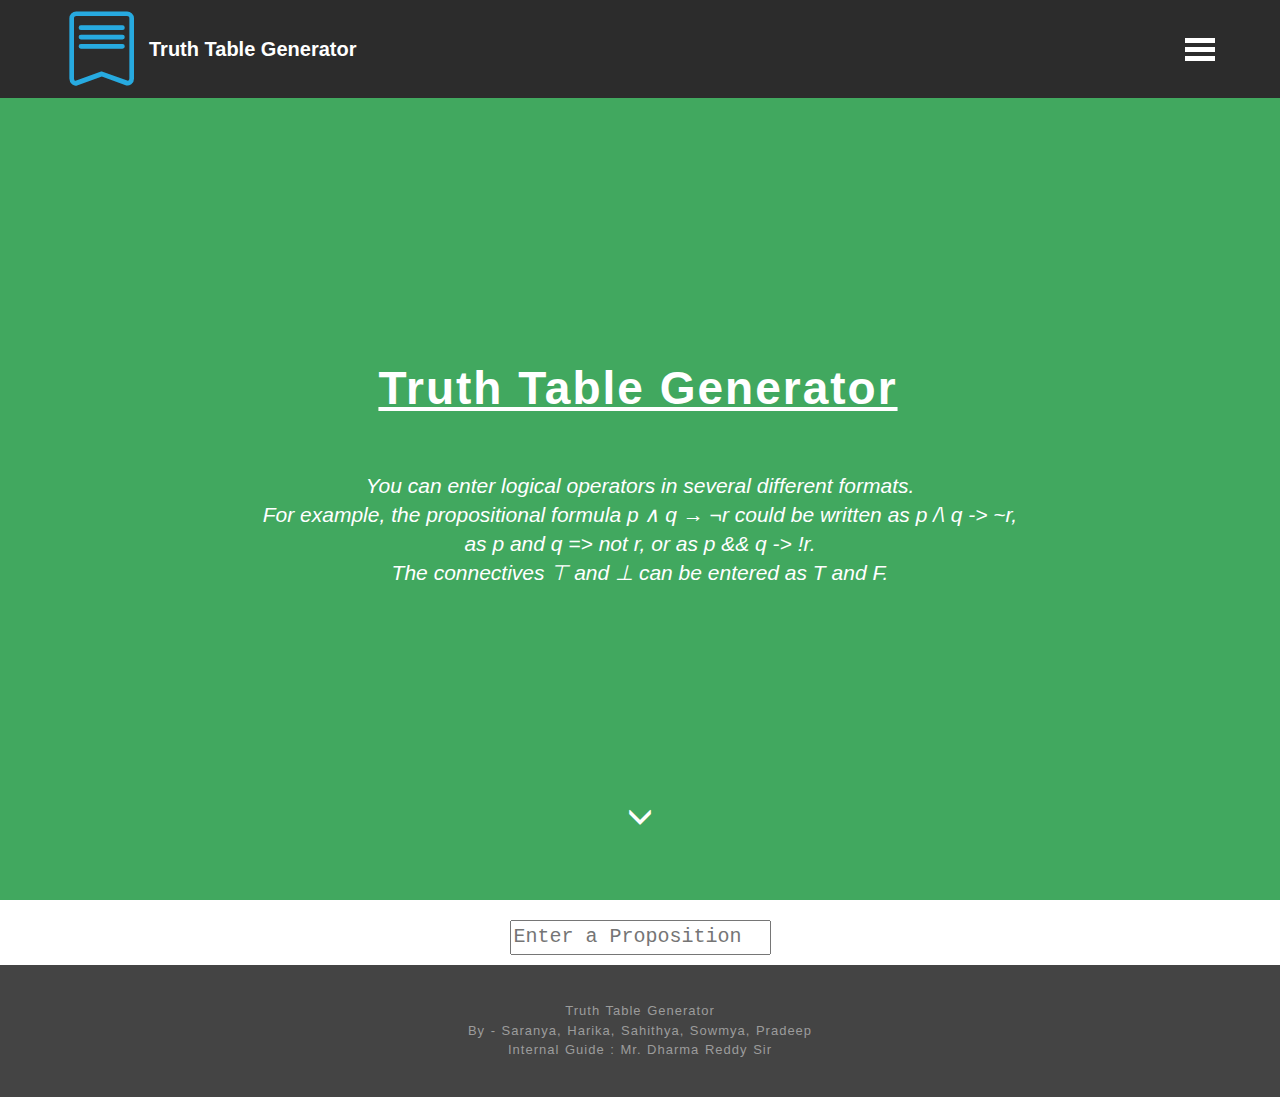
<file: index.html>
<!DOCTYPE html>
<html>
<head>
  <!-- Site made with Mobirise Website Builder v4.3.4, https://mobirise.com -->
  <meta charset="UTF-8">
  <meta http-equiv="X-UA-Compatible" content="IE=edge">
  <meta name="generator" content="Mobirise v4.3.4, mobirise.com">
  <meta name="viewport" content="width=device-width, initial-scale=1">
  <link rel="shortcut icon" href="assets/images/icon-128x128.png" type="image/x-icon">
  <meta name="description" content="">
  <title>Truth Table Generator</title>
  <link rel="stylesheet" href="https://fonts.googleapis.com/css?family=Roboto:700,400&subset=cyrillic,latin,greek,vietnamese">
  <link rel="stylesheet" href="assets/web/assets/mobirise-icons-bold/mobirise-icons-bold.css">
  <link rel="stylesheet" href="assets/bootstrap/css/bootstrap.min.css">
  <link rel="stylesheet" href="assets/animate.css/animate.min.css">
  <link rel="stylesheet" href="assets/mobirise/css/style.css">
  <link rel="stylesheet" href="assets/mobirise/css/mbr-additional.css" type="text/css">
  
  		<script type="text/javascript" src="js/ast.js"></script>
		<script type="text/javascript" src="js/core.js"></script>
		<script type="text/javascript" src="js/parser.js"></script>
		<script type="text/javascript" src="js/renderer.js"></script>
		<script type="text/javascript" src="js/scanner.js"></script>
		<script type="text/javascript" src="js/truth-table.js"></script>
		<link rel="stylesheet" type="text/css" href="css/style.css" />
  
</head>
<body>
<section class="mbr-navbar mbr-navbar--freeze mbr-navbar--absolute mbr-navbar--collapsed" id="ext_menu-0" data-rv-view="0">
    <div class="mbr-navbar__section mbr-section">
        <div class="mbr-section__container container">
            <div class="mbr-navbar__container">
                <div class="mbr-navbar__column mbr-navbar__column--s mbr-navbar__brand">
                    <span class="mbr-navbar__brand-link mbr-brand mbr-brand--inline">
                        <span class="mbr-brand__logo"><a href="#top" class="mbrib-bookmark mbr-iconfont mbr-iconfont-menu" style="color: rgb(39, 170, 224);"></a></span>
                        <span class="mbr-brand__name"><a class="mbr-brand__name text-white" href="index.html">Truth Table Generator</a></span>
                    </span>
                </div>
                <div class="mbr-navbar__hamburger mbr-hamburger"><span class="mbr-hamburger__line"></span></div>
                <div class="mbr-navbar__column mbr-navbar__menu">
                    <nav class="mbr-navbar__menu-box mbr-navbar__menu-box--inline-right">
                        <div class="mbr-navbar__column">
                            <ul class="mbr-navbar__items mbr-navbar__items--right float-left mbr-buttons mbr-buttons--freeze mbr-buttons--right btn-decorator mbr-buttons--activated mbr-buttons--only-links"> <li class="mbr-navbar__item"><a class="mbr-buttons__link btn text-white" href="index.html">Home</a></li> <li class="mbr-navbar__item"><a class="mbr-buttons__link btn text-white" href="page1.html">About Our Project</a></li></ul>                            
                            
                        </div>
                    </nav>
                </div>
            </div>
        </div>
    </div>
</section>

<section class="engine"><a href="https://mobirise.co/b">web site creator</a></section><section class="mbr-box mbr-section mbr-section--relative mbr-section--fixed-size mbr-section--full-height mbr-section--bg-adapted" id="header2-3" data-rv-view="2" style="background-color: rgb(65, 168, 95);">
    <div class="mbr-box__magnet mbr-box__magnet--sm-padding mbr-box__magnet--center-center mbr-after-navbar">
        
        <div class="mbr-box__container mbr-section__container container">
            <div class="mbr-box mbr-box--stretched"><div class="mbr-box__magnet mbr-box__magnet--center-center">
                <div class="row"><div class=" col-sm-8 col-sm-offset-2">
                    <div class="mbr-hero animated fadeInUp">
                        <h1 class="mbr-hero__text"><a href="#bottom" class="text-white">Truth Table Generator</a><br><br></h1>
                        <p class="mbr-hero__subtext"><em>You can enter logical operators in several different formats.</em><br><em>For example, the propositional formula p ∧ q → ¬r could be written as p /\ q -&gt; ~r, as p and q =&gt; not r, or as p &amp;&amp; q -&gt; !r.</em><br><em>The connectives ⊤ and ⊥ can be entered as T and F.</em></p>
                    </div>
                    
                </div></div>
            </div></div>
        </div>
        <div class="mbr-arrow mbr-arrow--floating text-center">
            <div class="mbr-section__container container">
                <a class="mbr-arrow__link" href="#footer1-d"><i class="glyphicon glyphicon-menu-down"></i></a>
            </div>
        </div>
    </div>
</section>

			<p>
				<input id="expressionInput" type="text" oninput="go();" placeholder="Enter a Proposition"/>
			</p>
			<div id="table-target">
				<!-- Generated truth tables go here -->
			</div>

<footer class="mbr-section mbr-section--relative mbr-section--fixed-size" id="footer1-d" data-rv-view="5" style="background-color: rgb(68, 68, 68);">
    
    <div class="mbr-section__container container">
        <div class="mbr-footer mbr-footer--wysiwyg row" style="padding-top: 36.9px; padding-bottom: 36.9px;">
            <div class="col-sm-12">
                <p class="mbr-footer__copyright">Truth Table Generator 
<br>By - Saranya, Harika, Sahithya, Sowmya, Pradeep 
<br>Internal Guide : Mr. Dharma Reddy Sir<br></p>
            </div>
        </div>
    </div>
</footer>


  <script src="assets/web/assets/jquery/jquery.min.js"></script>
  <script src="assets/bootstrap/js/bootstrap.min.js"></script>
  <script src="assets/smooth-scroll/smooth-scroll.js"></script>
  <script src="assets/mobirise/js/script.js"></script>
  
  
</body>
</html>
</file>
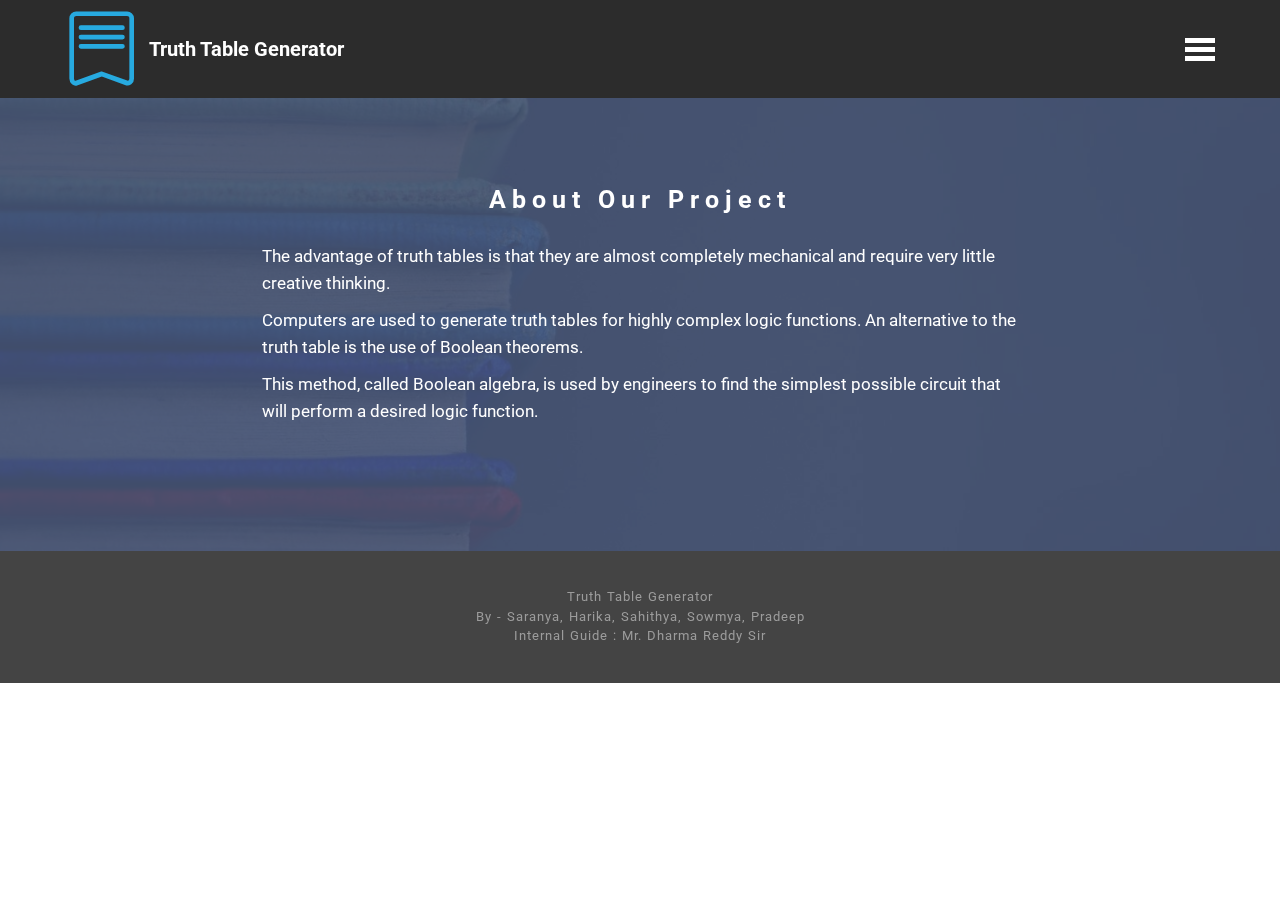
<file: page1.html>
<!DOCTYPE html>
<html>
<head>
  <!-- Site made with Mobirise Website Builder v4.3.4, https://mobirise.com -->
  <meta charset="UTF-8">
  <meta http-equiv="X-UA-Compatible" content="IE=edge">
  <meta name="generator" content="Mobirise v4.3.4, mobirise.com">
  <meta name="viewport" content="width=device-width, initial-scale=1">
  <link rel="shortcut icon" href="assets/images/icon-128x128.png" type="image/x-icon">
  <meta name="description" content="">
  <title>About Our Project</title>
  <link rel="stylesheet" href="https://fonts.googleapis.com/css?family=Roboto:700,400&subset=cyrillic,latin,greek,vietnamese">
  <link rel="stylesheet" href="assets/web/assets/mobirise-icons-bold/mobirise-icons-bold.css">
  <link rel="stylesheet" href="assets/bootstrap/css/bootstrap.min.css">
  <link rel="stylesheet" href="assets/mobirise/css/style.css">
  <link rel="stylesheet" href="assets/mobirise/css/mbr-additional.css" type="text/css">
  
  
  
</head>
<body>
<section class="mbr-navbar mbr-navbar--freeze mbr-navbar--absolute mbr-navbar--collapsed" id="ext_menu-7" data-rv-view="7">
    <div class="mbr-navbar__section mbr-section">
        <div class="mbr-section__container container">
            <div class="mbr-navbar__container">
                <div class="mbr-navbar__column mbr-navbar__column--s mbr-navbar__brand">
                    <span class="mbr-navbar__brand-link mbr-brand mbr-brand--inline">
                        <span class="mbr-brand__logo"><a href="#top" class="mbrib-bookmark mbr-iconfont mbr-iconfont-menu" style="color: rgb(39, 170, 224);"></a></span>
                        <span class="mbr-brand__name"><a class="mbr-brand__name text-white" href="index.html">Truth Table Generator</a></span>
                    </span>
                </div>
                <div class="mbr-navbar__hamburger mbr-hamburger"><span class="mbr-hamburger__line"></span></div>
                <div class="mbr-navbar__column mbr-navbar__menu">
                    <nav class="mbr-navbar__menu-box mbr-navbar__menu-box--inline-right">
                        <div class="mbr-navbar__column">
                            <ul class="mbr-navbar__items mbr-navbar__items--right float-left mbr-buttons mbr-buttons--freeze mbr-buttons--right btn-decorator mbr-buttons--activated mbr-buttons--only-links"> <li class="mbr-navbar__item"><a class="mbr-buttons__link btn text-white" href="index.html">Home</a></li> <li class="mbr-navbar__item"><a class="mbr-buttons__link btn text-white" href="page1.html">About Our Project</a></li></ul>                            
                            
                        </div>
                    </nav>
                </div>
            </div>
        </div>
    </div>
</section>

<section class="engine"><a href="https://mobirise.co/b">website creator</a></section><section class="mbr-section mbr-section--relative mbr-section--fixed-size mbr-parallax-background mbr-after-navbar" id="content5-9" data-rv-view="9" style="background-image: url(assets/images/mbr-1-1624x1080.jpg);">
    <div class="mbr-overlay" style="opacity: 0.9; background-color: rgb(71, 85, 119);"></div>
    <div class="mbr-section__container container mbr-section__container--first" style="padding-top: 93px;">
        <div class="mbr-header mbr-header--wysiwyg row">
            <div class="col-sm-8 col-sm-offset-2">
                <h3 class="mbr-header__text">About Our Project</h3>
                
            </div>
        </div>
    </div>
    <div class="mbr-section__container container mbr-section__container--last" style="padding-bottom: 93px;">
        <div class="row">
            <div class="mbr-article mbr-article--wysiwyg col-sm-8 col-sm-offset-2"><p>The advantage of truth tables is that they are almost completely mechanical and require very little creative thinking.</p><p>Computers are used to generate truth tables for highly complex logic functions. An alternative to the truth table is the use of Boolean theorems.</p><p>This method, called Boolean algebra, is used by engineers to find the simplest possible circuit that will perform a desired logic function.</p><p><br></p></div>
        </div>
    </div>
    
</section>

<footer class="mbr-section mbr-section--relative mbr-section--fixed-size" id="footer1-d" data-rv-view="12" style="background-color: rgb(68, 68, 68);">
    
    <div class="mbr-section__container container">
        <div class="mbr-footer mbr-footer--wysiwyg row" style="padding-top: 36.9px; padding-bottom: 36.9px;">
            <div class="col-sm-12">
                <p class="mbr-footer__copyright">Truth Table Generator 
<br>By - Saranya, Harika, Sahithya, Sowmya, Pradeep 
<br>Internal Guide : Mr. Dharma Reddy Sir<br></p>
            </div>
        </div>
    </div>
</footer>


  <script src="assets/web/assets/jquery/jquery.min.js"></script>
  <script src="assets/bootstrap/js/bootstrap.min.js"></script>
  <script src="assets/smooth-scroll/smooth-scroll.js"></script>
  <script src="assets/jarallax/jarallax.js"></script>
  <script src="assets/mobirise/js/script.js"></script>
  
  
</body>
</html>
</file>
<file: assets/web/assets/mobirise-icons-bold/mobirise-icons-bold.css>
@font-face {
  font-family: 'mobirise-icons-bold';
  src:  url('mobirise-icons-bold.eot?m1l4yr');
  src:  url('mobirise-icons-bold.eot?m1l4yr#iefix') format('embedded-opentype'),
    url('mobirise-icons-bold.ttf?m1l4yr') format('truetype'),
    url('mobirise-icons-bold.woff?m1l4yr') format('woff'),
    url('mobirise-icons-bold.svg?m1l4yr#mobirise-icons-bold') format('svg');
  font-weight: normal;
  font-style: normal;
}

[class^="mbrib-"], [class*="mbrib-"] {
  /* use !important to prevent issues with browser extensions that change fonts */
  font-family: 'mobirise-icons-bold' !important;
  speak: none;
  font-style: normal;
  font-weight: normal;
  font-variant: normal;
  text-transform: none;
  line-height: 1;

  /* Better Font Rendering =========== */
  -webkit-font-smoothing: antialiased;
  -moz-osx-font-smoothing: grayscale;
}

.mbrib-add-submenu:before {
  content: "\e900";
}
.mbrib-alert:before {
  content: "\e901";
}
.mbrib-align-center:before {
  content: "\e902";
}
.mbrib-align-justify:before {
  content: "\e903";
}
.mbrib-align-left:before {
  content: "\e904";
}
.mbrib-align-right:before {
  content: "\e905";
}
.mbrib-android:before {
  content: "\e906";
}
.mbrib-apple:before {
  content: "\e907";
}
.mbrib-arrow-down:before {
  content: "\e908";
}
.mbrib-arrow-next:before {
  content: "\e909";
}
.mbrib-arrow-prev:before {
  content: "\e90a";
}
.mbrib-arrow-up:before {
  content: "\e90b";
}
.mbrib-bold:before {
  content: "\e90c";
}
.mbrib-bookmark:before {
  content: "\e90d";
}
.mbrib-bootstrap:before {
  content: "\e90e";
}
.mbrib-briefcase:before {
  content: "\e90f";
}
.mbrib-browse:before {
  content: "\e910";
}
.mbrib-bulleted-list:before {
  content: "\e911";
}
.mbrib-calendar:before {
  content: "\e912";
}
.mbrib-camera:before {
  content: "\e913";
}
.mbrib-cart-add:before {
  content: "\e914";
}
.mbrib-cart-full:before {
  content: "\e915";
}
.mbrib-cash:before {
  content: "\e916";
}
.mbrib-change-style:before {
  content: "\e917";
}
.mbrib-chat:before {
  content: "\e918";
}
.mbrib-clock:before {
  content: "\e919";
}
.mbrib-close:before {
  content: "\e91a";
}
.mbrib-cloud:before {
  content: "\e91b";
}
.mbrib-code:before {
  content: "\e91c";
}
.mbrib-contact-form:before {
  content: "\e91d";
}
.mbrib-credit-card:before {
  content: "\e91e";
}
.mbrib-cursor-click:before {
  content: "\e91f";
}
.mbrib-cust-feedback:before {
  content: "\e920";
}
.mbrib-database:before {
  content: "\e921";
}
.mbrib-delivery:before {
  content: "\e922";
}
.mbrib-desktop:before {
  content: "\e923";
}
.mbrib-devices:before {
  content: "\e924";
}
.mbrib-down:before {
  content: "\e925";
}
.mbrib-download:before {
  content: "\e926";
}
.mbrib-drag-n-drop:before {
  content: "\e927";
}
.mbrib-drag-n-drop2:before {
  content: "\e928";
}
.mbrib-edit:before {
  content: "\e929";
}
.mbrib-edit2:before {
  content: "\e92a";
}
.mbrib-error:before {
  content: "\e92b";
}
.mbrib-extension:before {
  content: "\e92c";
}
.mbrib-features:before {
  content: "\e92d";
}
.mbrib-file:before {
  content: "\e92e";
}
.mbrib-flag:before {
  content: "\e92f";
}
.mbrib-folder:before {
  content: "\e930";
}
.mbrib-gift:before {
  content: "\e931";
}
.mbrib-github:before {
  content: "\e932";
}
.mbrib-globe-2:before {
  content: "\e933";
}
.mbrib-globe:before {
  content: "\e934";
}
.mbrib-growing-chart:before {
  content: "\e935";
}
.mbrib-hearth:before {
  content: "\e936";
}
.mbrib-help:before {
  content: "\e937";
}
.mbrib-home:before {
  content: "\e938";
}
.mbrib-hot-cup:before {
  content: "\e939";
}
.mbrib-idea:before {
  content: "\e93a";
}
.mbrib-image-gallery:before {
  content: "\e93b";
}
.mbrib-image-slider:before {
  content: "\e93c";
}
.mbrib-info:before {
  content: "\e93d";
}
.mbrib-italic:before {
  content: "\e93e";
}
.mbrib-key:before {
  content: "\e93f";
}
.mbrib-laptop:before {
  content: "\e940";
}
.mbrib-layers:before {
  content: "\e941";
}
.mbrib-left-right:before {
  content: "\e942";
}
.mbrib-left:before {
  content: "\e943";
}
.mbrib-letter:before {
  content: "\e944";
}
.mbrib-like:before {
  content: "\e945";
}
.mbrib-link:before {
  content: "\e946";
}
.mbrib-lock:before {
  content: "\e947";
}
.mbrib-login:before {
  content: "\e948";
}
.mbrib-logout:before {
  content: "\e949";
}
.mbrib-magic-stick:before {
  content: "\e94a";
}
.mbrib-map-pin:before {
  content: "\e94b";
}
.mbrib-menu:before {
  content: "\e94c";
}
.mbrib-mobile:before {
  content: "\e94d";
}
.mbrib-mobile2:before {
  content: "\e94e";
}
.mbrib-mobirise:before {
  content: "\e94f";
}
.mbrib-more-horizontal:before {
  content: "\e950";
}
.mbrib-more-vertical:before {
  content: "\e951";
}
.mbrib-music:before {
  content: "\e952";
}
.mbrib-new-file:before {
  content: "\e953";
}
.mbrib-numbered-list:before {
  content: "\e954";
}
.mbrib-opened-folder:before {
  content: "\e955";
}
.mbrib-pages:before {
  content: "\e956";
}
.mbrib-paper-plane:before {
  content: "\e957";
}
.mbrib-paperclip:before {
  content: "\e958";
}
.mbrib-photo:before {
  content: "\e959";
}
.mbrib-photos:before {
  content: "\e95a";
}
.mbrib-pin:before {
  content: "\e95b";
}
.mbrib-play:before {
  content: "\e95c";
}
.mbrib-plus:before {
  content: "\e95d";
}
.mbrib-preview:before {
  content: "\e95e";
}
.mbrib-print:before {
  content: "\e95f";
}
.mbrib-protect:before {
  content: "\e960";
}
.mbrib-question:before {
  content: "\e961";
}
.mbrib-quote-left:before {
  content: "\e962";
}
.mbrib-quote-right:before {
  content: "\e963";
}
.mbrib-redo:before {
  content: "\e964";
}
.mbrib-refresh:before {
  content: "\e965";
}
.mbrib-responsive:before {
  content: "\e966";
}
.mbrib-right:before {
  content: "\e967";
}
.mbrib-rocket:before {
  content: "\e968";
}
.mbrib-sad-face:before {
  content: "\e969";
}
.mbrib-sale:before {
  content: "\e96a";
}
.mbrib-save:before {
  content: "\e96b";
}
.mbrib-search:before {
  content: "\e96c";
}
.mbrib-setting:before {
  content: "\e96d";
}
.mbrib-setting2:before {
  content: "\e96e";
}
.mbrib-setting3:before {
  content: "\e96f";
}
.mbrib-share:before {
  content: "\e970";
}
.mbrib-shopping-bag:before {
  content: "\e971";
}
.mbrib-shopping-basket:before {
  content: "\e972";
}
.mbrib-shopping-cart:before {
  content: "\e973";
}
.mbrib-sites:before {
  content: "\e974";
}
.mbrib-smile-face:before {
  content: "\e975";
}
.mbrib-speed:before {
  content: "\e976";
}
.mbrib-star:before {
  content: "\e977";
}
.mbrib-success:before {
  content: "\e978";
}
.mbrib-sun:before {
  content: "\e979";
}
.mbrib-sun2:before {
  content: "\e97a";
}
.mbrib-tablet-vertical:before {
  content: "\e97b";
}
.mbrib-tablet:before {
  content: "\e97c";
}
.mbrib-target:before {
  content: "\e97d";
}
.mbrib-timer:before {
  content: "\e97e";
}
.mbrib-to-ftp:before {
  content: "\e97f";
}
.mbrib-to-local-drive:before {
  content: "\e980";
}
.mbrib-touch-swipe:before {
  content: "\e981";
}
.mbrib-touch:before {
  content: "\e982";
}
.mbrib-trash:before {
  content: "\e983";
}
.mbrib-underline:before {
  content: "\e984";
}
.mbrib-undo:before {
  content: "\e985";
}
.mbrib-unlink:before {
  content: "\e986";
}
.mbrib-unlock:before {
  content: "\e987";
}
.mbrib-up-down:before {
  content: "\e988";
}
.mbrib-up:before {
  content: "\e989";
}
.mbrib-update:before {
  content: "\e98a";
}
.mbrib-upload:before {
  content: "\e98b";
}
.mbrib-user:before {
  content: "\e98c";
}
.mbrib-user2:before {
  content: "\e98d";
}
.mbrib-users:before {
  content: "\e98e";
}
.mbrib-video-play:before {
  content: "\e98f";
}
.mbrib-video:before {
  content: "\e990";
}
.mbrib-watch:before {
  content: "\e991";
}
.mbrib-website-theme:before {
  content: "\e992";
}
.mbrib-wifi:before {
  content: "\e993";
}
.mbrib-windows:before {
  content: "\e994";
}
.mbrib-zoom-out:before {
  content: "\e995";
}
</file>
<file: assets/mobirise/css/mbr-additional.css>
#ext_menu-0 .mbr-brand__name {
  font-size: 16px;
}
#ext_menu-0.mbr-navbar--stuck .mbr-navbar__section {
  background: #2c2c2c;
}
#ext_menu-0 .mbr-navbar__section {
  background: #2c2c2c;
}
#ext_menu-0 .mbr-navbar__hamburger {
  color: #ffffff;
}
#ext_menu-0 .mbr-brand__name a {
  font-size: 20px;
}
#header2-3 H1 {
  text-align: center;
}
#header2-3 P {
  text-align: center;
}
#footer1-d P {
  text-align: center;
}
#ext_menu-7 .mbr-brand__name {
  font-size: 16px;
}
#ext_menu-7.mbr-navbar--stuck .mbr-navbar__section {
  background: #2c2c2c;
}
#ext_menu-7 .mbr-navbar__section {
  background: #2c2c2c;
}
#ext_menu-7 .mbr-navbar__hamburger {
  color: #ffffff;
}
#ext_menu-7 .mbr-brand__name a {
  font-size: 20px;
}
#content5-9 .mbr-header .mbr-header__text {
  text-align: center;
  color: #fff;
}
#content5-9 .mbr-header .mbr-header__subtext {
  text-align: center;
  color: #fff;
}
#content5-9 .mbr-article {
  color: #fff;
}
#content5-9 .mbr-article P {
  text-align: left;
}
#footer1-d P {
  text-align: center;
}
</file>
<file: css/style.css>
body {
	text-align: center;
	font-family: sans-serif;
	color: #444;
}

table.truthTable {
    font-family: helvetica;
    color: #555;
    border-collapse: collapse;
    font-size: 14pt;
    text-align: center;
}

table.truthTable tr td:last-child,
table.truthTable tr th:last-child {
  border-right: 0;
}

table.truthTable th {
	font-weight: bold;
	padding: 5px 10px 5px 10px;
}

table.truthTable td,
table.truthTable th {
	border-right: 1px solid rgb(210, 210, 221);
	padding: 5px 10px 5px 10px;
}
table.truthTable td {
	font-weight: 100;
}
table.truthTable td:last-child {
	font-weight: 600;
}
table.truthTable tr,
table.truthTable th {
	border-bottom: 1px solid rgb(171, 170, 187);
}
table.truthTable tr:last-child {
	border-bottom: 0px;
}

div.truth-table-holder {
	border: 1px solid #f1f1f7;
	background: #fafafa;
	padding: 10px 18px;
	display: inline-block;
	margin: 20px;
}

input#expressionInput {
	font-family: monospace;
	font-size: 20px;
	margin: 20px 0 0 0;
}

span.syntax-error {
	color: #ff8080;
	font-weight: bold;
	font-family: monospace;
	font-size: 20pt;
}

span.syntax-okay {
	color: #202020;
	font-family: monospace;
	font-size: 20pt;
}

div.content {
	border-radius: 10px;
	display: inline-block;
	border: 5px solid #8080c0;
	margin-left: auto;
	margin-right: auto;
	vertical-align: top;
	min-width: 800px;
}

h1.title {
	color: #4040a0;
}

p.overview {
    width: 600px;
    text-align: justify;
    font-size: 13pt;
    margin-left: auto;
    margin-right: auto;
    margin-bottom: 0px;
}

table.connectives-help {
	display: inline-block;
	text-align: center;
	font-size: 150%;
	font-family: 'Ubuntu Mono';
	margin: 10px 0 0 0;
}

tt {
	font-family: 'Ubuntu Mono';
}

table.connectives-help td {
	width: 75px;
}
</file>
<file: assets/mobirise/css/style.css>
.is-builder .animated {
  -webkit-animation-name: none !important;
  animation-name: none !important;
}
html {
  position: relative;
  min-height: 100%;
}
.mbr-embedded-video {
  position: relative;
}
.mbr-background-video,
.mbr-background-video-preview {
  bottom: 0;
  left: 0;
  overflow: hidden;
  position: absolute;
  right: 0;
  top: 0;
}
.mbr-parallax-background,
.mbr-background {
  background-attachment: fixed !important;
  background-position: 50% 0;
  background-repeat: no-repeat;
  background-size: cover !important;
}
.mbr-hidden-scrollbar .mbr-parallax-background {
  background-size: auto 130%;
}
.mobile .mbr-parallax-background {
  background-attachment: scroll !important;
}
.mbr-background {
  background-attachment: scroll !important;
}
.mbr-navbar {
  position: relative;
  width: 100%;
}
.mbr-navbar:before {
  content: "";
  display: block;
}
.mbr-navbar__brand-link:after,
.mbr-navbar__brand-img {
  max-height: 74px;
  height: 100%;
}
.mbr-navbar:before,
.mbr-navbar__container {
  height: 98px;
}
.mbr-navbar--ss .mbr-navbar__brand-link:after,
.mbr-navbar--ss .mbr-navbar__brand-img {
  height: 74px;
}
.mbr-navbar--ss:before,
.mbr-navbar--ss .mbr-navbar__container {
  height: 98px;
}
.mbr-navbar--xs .mbr-navbar__brand-link:after,
.mbr-navbar--xs .mbr-navbar__brand-img {
  height: 32px;
}
.mbr-navbar--xs:before,
.mbr-navbar--xs .mbr-navbar__container {
  height: 56px;
}
.mbr-navbar--s .mbr-navbar__brand-link:after,
.mbr-navbar--s .mbr-navbar__brand-img {
  height: 48px;
}
.mbr-navbar--s:before,
.mbr-navbar--s .mbr-navbar__container {
  height: 72px;
}
.mbr-navbar--m .mbr-navbar__brand-link:after,
.mbr-navbar--m .mbr-navbar__brand-img {
  height: 64px;
}
.mbr-navbar--m:before,
.mbr-navbar--m .mbr-navbar__container {
  height: 88px;
}
.mbr-navbar--l .mbr-navbar__brand-link:after,
.mbr-navbar--l .mbr-navbar__brand-img {
  height: 96px;
}
.mbr-navbar--l:before,
.mbr-navbar--l .mbr-navbar__container {
  height: 120px;
}
.mbr-navbar--xl .mbr-navbar__brand-link:after,
.mbr-navbar--xl .mbr-navbar__brand-img {
  height: 128px;
}
.mbr-navbar--xl:before,
.mbr-navbar--xl .mbr-navbar__container {
  height: 152px;
}
.mbr-navbar--short .mbr-navbar__brand-link:after,
.mbr-navbar--short .mbr-navbar__brand-img {
  height: 40px;
}
.mbr-navbar--short .mbr-brand__logo .mbr-iconfont{
  font-size: 40px;
}
.mbr-navbar--short:before,
.mbr-navbar--short .mbr-navbar__container {
  height: 64px;
}
.mbr-navbar--short .mbr-navbar__container {
  padding: 12px 0;
}
@media (max-width: 767px) {
  .mbr-navbar--short .mbr-navbar__brand-link:after,
  .mbr-navbar--short .mbr-navbar__brand-img {
    height: 31px;
  }
  .mbr-navbar--short:before,
  .mbr-navbar--short .mbr-navbar__container {
    height: 45px;
  }
  .mbr-navbar--short .mbr-navbar__container {
    padding: 7px 0;
  }
}
.mbr-navbar__brand-img {
  position: relative;
}
.mbr-navbar__brand-img,
.mbr-navbar__container,
.mbr-navbar__section {
  -webkit-transition: all 300ms ease-in-out 0s;
  -o-transition: all 300ms ease-in-out 0s;
  transition: all 300ms ease-in-out 0s;
}
.mbr-navbar__section {
  background: #2c2c2c;
  height: auto;
  position: absolute;
  top: 0;
  width: 100%;
  z-index: 1000;
}
.mbr-navbar__container {
  display: table;
  padding: 12px 0;
  width: 100%;
}
.mbr-navbar__menu-box {
  display: table;
  width: 100%;
}
.mbr-navbar__menu-box--inline-left,
.mbr-navbar__menu-box--inline-center,
.mbr-navbar__menu-box--inline-right {
  display: block;
  text-align: left;
}
.mbr-navbar__menu-box--inline-center {
  text-align: center;
}
.mbr-navbar__menu-box--inline-right {
  text-align: right;
}
.mbr-navbar__column {
  display: table-cell;
  vertical-align: middle;
}
.mbr-navbar__column--xxs {
  width: 1%;
}
.mbr-navbar__column--xs {
  width: 10%;
}
.mbr-navbar__column--s {
  width: 20%;
}
.mbr-navbar__column--m {
  width: 30%;
}
.mbr-navbar__column--l {
  width: 40%;
}
.mbr-navbar__column--xl {
  width: 50%;
}
.mbr-navbar__menu-box--inline-left .mbr-navbar__column,
.mbr-navbar__menu-box--inline-center .mbr-navbar__column,
.mbr-navbar__menu-box--inline-right .mbr-navbar__column {
  display: inline-block;
}
.mbr-navbar__items {
  float: left;
  padding-left: 0px;
  position: relative;
  left: -20px;
}
.mbr-navbar__items--right {
  float: right;
  left: 0;
}
.float-left {
  float: left;
}
.mbr-navbar__item {
  display: block;
  float: left;
  position: relative;
}
.mbr-navbar__hamburger {
  display: none;
  margin-top: -11px;
  position: absolute;
  right: 0;
  top: 50%;
  z-index: 10000;
}
.mbr-navbar--collapsed .mbr-navbar__container {
  position: relative;
}
.mbr-navbar--collapsed .mbr-navbar__column {
  display: block;
  width: 100%;
}
.mbr-navbar--collapsed .mbr-navbar__items--right {
  padding-top: 13px;
}
.mbr-navbar--collapsed .mbr-navbar__menu {
  background: rgba(0, 0, 0, 0.9);
  display: none;
  height: 100%;
  left: 0;
  position: fixed;
  top: 0;
  width: 100%;
  z-index: 9999;
}
.mbr-navbar--collapsed .mbr-navbar__menu-box {
  display: table-cell;
  vertical-align: middle;
}
.mbr-navbar--collapsed .mbr-navbar__items {
  float: none;
}
.mbr-navbar--collapsed .mbr-navbar__item {
  float: none;
}
.mbr-navbar--collapsed .mbr-navbar__hamburger {
  display: block;
}
.mbr-navbar--collapsed.mbr-navbar--open .mbr-navbar__menu {
  display: table;
}
.mbr-navbar--collapsed.mbr-navbar--open:not(.mbr-navbar--sticky) .mbr-navbar__section {
  background: none;
  position: fixed;
}
.mbr-navbar--collapsed.mbr-navbar--open .mbr-navbar__brand {
  visibility: hidden;
}
.mbr-navbar--collapsed.mbr-navbar--sticky.mbr-navbar--open .mbr-navbar__brand {
  visibility: visible;
}
.mbr-navbar--collapsed.mbr-navbar--open .mbr-navbar__brand-img,
.mbr-navbar--collapsed.mbr-navbar--open .mbr-navbar__container {
  -webkit-transition: none;
  -o-transition: none;
  transition: none;
}
.mbr-navbar--freeze.mbr-navbar--collapsed.mbr-navbar--open .mbr-navbar__hamburger,
.mbr-navbar--freeze.mbr-navbar--collapsed.mbr-navbar--open .mbr-navbar__hamburger:hover {
  color: #fff !important;
}
.mbr-navbar--sticky .mbr-navbar__section {
  position: fixed;
}
.mbr-navbar--absolute {
  position: absolute;
}
/* fix for popup menu conflict */
@media (max-width: 480px) {
  .mbr-navbar--absolute.mbr-navbar[id^=menu-] {
    position: absolute;
  }
}
.mbr-navbar--transparent .mbr-navbar__section {
  background: none;
}
.mbr-navbar--stuck .mbr-navbar__section,
.mbr-navbar--relative .mbr-navbar__section {
  background: #2c2c2c;
}
@media (max-width: 991px) {
  .mbr-navbar--auto-collapse .mbr-navbar__container {
    position: relative;
  }
  .mbr-navbar--auto-collapse .mbr-navbar__column {
    display: block;
    width: 100%;
  }
  .mbr-navbar__column {
    max-height: 100vh;
    overflow-x: hidden;
    overflow-y:auto;
  }
  .mbr-navbar__column::-webkit-scrollbar {
    display:none;
  }
  .mbr-navbar--auto-collapse .mbr-navbar__items--right {
    padding-top: 13px;
  }
  .mbr-navbar--auto-collapse .mbr-navbar__menu {
    background: rgba(0, 0, 0, 0.9);
    display: none;
    height: 100%;
    left: 0;
    position: fixed;
    top: 0;
    width: 100%;
    z-index: 9999;
  }
  .mbr-navbar--auto-collapse .mbr-navbar__menu-box {
    display: table-cell;
    vertical-align: middle;
  }
  .mbr-navbar--auto-collapse .mbr-navbar__items {
    float: none;
  }
  .mbr-navbar--auto-collapse .mbr-navbar__item {
    float: none;
  }
  .mbr-navbar--auto-collapse .mbr-navbar__hamburger {
    display: block;
  }
  .mbr-navbar--auto-collapse.mbr-navbar--open .mbr-navbar__menu {
    display: table;
  }
  .mbr-navbar--auto-collapse.mbr-navbar--open:not(.mbr-navbar--sticky) .mbr-navbar__section {
    background: none;
    position: fixed;
  }
  .mbr-navbar--auto-collapse.mbr-navbar--open .mbr-navbar__brand {
    visibility: hidden;
  }
  .mbr-navbar--auto-collapse.mbr-navbar--sticky.mbr-navbar--open .mbr-navbar__brand {
    visibility: visible;
  }
  .mbr-navbar--auto-collapse.mbr-navbar--open .mbr-navbar__brand-img,
  .mbr-navbar--auto-collapse.mbr-navbar--open .mbr-navbar__container {
    -webkit-transition: none;
    -o-transition: none;
    transition: none;
  }
}
.mbr-after-navbar:before {
  content: "";
  display: block;
  height: 98px;
}
.mbr-hamburger {
  cursor: pointer;
  height: 23px;
  width: 30px;
}
.mbr-hamburger:focus {
  outline: none;
}
.mbr-hamburger__line,
.mbr-hamburger__line:before,
.mbr-hamburger__line:after {
  content: "";
  position: absolute;
  display: block;
  height: 1px;
  cursor: pointer;
}
.mbr-hamburger__line,
.mbr-hamburger__line:before,
.mbr-hamburger__line:after {
  width: 30px;
  border-bottom: 5px solid;
  top: 9px;
}
.mbr-hamburger__line:before {
  top: -9px;
}
.mbr-hamburger__line:after {
  top: 9px;
}
.mbr-hamburger__line,
.mbr-hamburger__line:before,
.mbr-hamburger__line:after {
  -webkit-transition: all 300ms ease-in-out;
  transition: all 300ms ease-in-out;
}
.mbr-hamburger--open .mbr-hamburger__line {
  border-color: transparent;
}
.mbr-hamburger--open .mbr-hamburger__line:before,
.mbr-hamburger--open .mbr-hamburger__line:after {
  top: 0;
}
.mbr-hamburger--open .mbr-hamburger__line:before {
  -ms-transform: rotate(45deg);
  -webkit-transform: rotate(45deg);
  transform: rotate(45deg);
}
.mbr-hamburger--open .mbr-hamburger__line:after {
  top: 10px;
  -ms-transform: translatey(-10px) rotate(-45deg);
  -webkit-transform: translatey(-10px) rotate(-45deg);
  transform: translatey(-10px) rotate(-45deg);
}
@media (max-width: 767px) {
  .mbr-hamburger {
    height: 23px;
    width: 27px;
  }
  .mbr-hamburger__line,
  .mbr-hamburger__line:before,
  .mbr-hamburger__line:after {
    width: 27px;
    border-bottom: 4px solid;
    top: 9px;
  }
  .mbr-hamburger__line:before {
    top: -9px;
  }
  .mbr-hamburger__line:after {
    top: 9px;
  }
}

.navbar-dropdown .hamburger-icon {
  content: "";
  width: 16px;
  -webkit-box-shadow: 0 -6px 0 1px,0 0 0 1px,0 6px 0 1px;
  -moz-box-shadow: 0 -6px 0 1px,0 0 0 1px,0 6px 0 1px;
  box-shadow: 0 -6px 0 1px,0 0 0 1px,0 6px 0 1px;
}

.mbr-brand {
  display: block;
  float: left;
  position: relative;
}
.mbr-brand,
.mbr-brand:hover {
  text-decoration: none;
}
.mbr-brand__name {
  display: block;
  font-weight: bold;
  margin-top: 5px;
  text-align: center;
}
.mbr-brand__name,
.mbr-brand__name:hover {
  text-decoration: none;
}
.mbr-brand--inline {
  display: table;
}
.mbr-brand--inline:after {
  content: "";
  display: table-cell;
  width: 1px;
}
.mbr-brand--inline .mbr-brand__logo,
.mbr-brand--inline .mbr-brand__name {
  display: table-cell;
  vertical-align: middle;
}
.mbr-brand--inline .mbr-brand__logo {
  padding-right: 10px;
}
.mbr-brand--inline .mbr-brand__name {
  margin: 0;
  text-align: left;
}
.mbr-form {
  display: table;
  margin-top: -13px;
  position: relative;
  top: 14px;
  width: 100%;
}
.mbr-form__left,
.mbr-form__right {
  display: table-cell;
  vertical-align: top;
}
.mbr-form__left {
  padding-right: 3px;
}
.mbr-form__right {
  width: 1px;
}
@media (max-width: 530px) {
  .mbr-form {
    display: block;
    margin-top: -27px;
    position: relative;
    top: 26px;
  }
  .mbr-form__left,
  .mbr-form__right {
    display: block;
  }
  .mbr-form__left {
    margin-bottom: 12px;
    padding-right: 0;
  }
  .mbr-form__right {
    width: 100%;
  }
}
.mbr-section {
  padding: 0 20px;
}
.mbr-section--no-padding {
  padding: 0;
}
.mbr-section--relative {
  position: relative;
}
.mbr-section--fixed-size {
  overflow: hidden;
}
.mbr-section--full-height {
  height: 100vh;
}
.mbr-section--full-height.mbr-after-navbar:before {
  display: none;
}
.mbr-section--bg-adapted {
  background-attachment: scroll;
  background-position: 50% 0;
  background-repeat: no-repeat;
  background-size: cover;
}
.mbr-section--gray {
  background-color: #444444;
}
.mbr-section--light-gray {
  background-color: #f0f0f0;
}
.mbr-section--dark-gray {
  background-color: #3c3c3c;
}
.mbr-section__container {
  padding: 0;
  position: relative;
  z-index: 3;
}
.mbr-section__container--center {
  text-align: center;
}
.mbr-section__container--std-padding {
  padding: 93px 0;
}
.mbr-section__container--std-top-padding {
  padding-top: 93px;
}
.mbr-section__container--std-bot-padding {
  padding-bottom: 93px;
}
.mbr-section__container--sm-padding {
  padding: 41px 0;
}
.mbr-section__container--sm-top-padding {
  padding-top: 41px;
}
.mbr-section__container--sm-bot-padding {
  padding-bottom: 41px;
}
.mbr-section__container--isolated {
  padding-bottom: 93px;
  padding-top: 93px;
}
.mbr-section__container--first {
  padding-top: 93px;
  padding-bottom: 41px;
}
.mbr-section__container--middle {
  padding-bottom: 41px;
}
.mbr-section__container--last {
  padding-bottom: 93px;
}
.mbr-section__row {
  margin-left: -24px;
  margin-right: -24px;
}
.mbr-section__col {
  overflow: hidden;
  padding-left: 24px;
  padding-right: 24px;
}
.mbr-section__left {
  padding-right: 40px;
}
.mbr-section__right {
  padding-left: 15px;
}
.mbr-section__header {
  line-height: 1.5em;
  margin: -10px 0 0;
  text-align: center;
}
@media (min-width: 768px) {
  .mbr-section--short-paddings .mbr-section__container--std-padding {
    padding: 59px 0;
  }
  .mbr-section--short-paddings .mbr-section__container--std-top-padding {
    padding-top: 59px;
  }
  .mbr-section--short-paddings .mbr-section__container--std-bot-padding {
    padding-bottom: 59px;
  }
  .mbr-section--short-paddings .mbr-section__container--sm-padding {
    padding: 41px 0;
  }
  .mbr-section--short-paddings .mbr-section__container--sm-top-padding {
    padding-top: 41px;
  }
  .mbr-section--short-paddings .mbr-section__container--sm-bot-padding {
    padding-bottom: 41px;
  }
  .mbr-section--short-paddings .mbr-section__container--isolated {
    padding-bottom: 59px;
    padding-top: 59px;
  }
  .mbr-section--short-paddings .mbr-section__container--first {
    padding-top: 59px;
    padding-bottom: 41px;
  }
  .mbr-section--short-paddings .mbr-section__container--middle {
    padding-bottom: 41px;
  }
  .mbr-section--short-paddings .mbr-section__container--last {
    padding-bottom: 59px;
  }
}
@media (max-width: 767px) {
  .mbr-section__left {
    padding-right: 15px;
  }
  .mbr-section__right {
    padding-left: 15px;
    padding-top: 51px;
  }
}
.mbr-arrow {
  bottom: 71px;
  left: 0;
  line-height: 1px;
  padding: 0 20px;
  position: absolute;
  width: 100%;
  z-index: 3;
}
.mbr-arrow__link {
  display: inline-block;
  font-size: 26px;
}
.mbr-arrow__link,
.mbr-arrow__link:hover,
.mbr-arrow__link:focus {
  color: #fff;
}
.mbr-arrow--floating .mbr-arrow__link {
  -webkit-animation: floating-arrow 1.6s infinite ease-in-out 0s;
  -o-animation: floating-arrow 1.6s infinite ease-in-out 0s;
  animation: floating-arrow 1.6s infinite ease-in-out 0s;
}
@-webkit-keyframes floating-arrow {
  from {
    -webkit-transform: translateY(0);
    transform: translateY(0);
  }
  65% {
    -webkit-transform: translateY(11px);
    transform: translateY(11px);
  }
  to {
    -webkit-transform: translateY(0);
    transform: translateY(0);
  }
}
@-o-keyframes floating-arrow {
  from {
    -webkit-transform: translateY(0);
    transform: translateY(0);
  }
  65% {
    -webkit-transform: translateY(11px);
    transform: translateY(11px);
  }
  to {
    -webkit-transform: translateY(0);
    transform: translateY(0);
  }
}
@keyframes floating-arrow {
  from {
    -webkit-transform: translateY(0);
    transform: translateY(0);
  }
  65% {
    -webkit-transform: translateY(11px);
    transform: translateY(11px);
  }
  to {
    -webkit-transform: translateY(0);
    transform: translateY(0);
  }
}
.mbr-arrow--dark .mbr-arrow__link,
.mbr-arrow--dark .mbr-arrow__link:hover,
.mbr-arrow--dark .mbr-arrow__link:focus {
  color: #252525;
}
@media (max-width: 767px) {
  .mbr-arrow {
    bottom: 41px;
  }
}
@media (max-width: 320px) {
  .mbr-arrow {
    bottom: 21px;
    text-align: center;
  }
}
@media all and (device-width: 320px) and (device-height: 568px) and (orientation: portrait) {
  .mbr-arrow {
    bottom: 31px;
  }
}
.mbr-box {
  display: table;
  width: 100%;
}
.mbr-box--fixed {
  table-layout: fixed;
}
.mbr-box--stretched {
  height: 100%;
}
.mbr-box__magnet {
  display: table-cell;
  float: none;
  height: 100%;
  margin-bottom: 0;
  margin-top: 0;
  text-align: center;
  vertical-align: middle;
}
.mbr-box__magnet--sm-padding {
  padding: 41px 0;
}
.mbr-box__magnet--top-left,
.mbr-box__magnet--top-center,
.mbr-box__magnet--top-right {
  vertical-align: top;
}
.mbr-box__magnet--bottom-left,
.mbr-box__magnet--bottom-center,
.mbr-box__magnet--bottom-right {
  vertical-align: bottom;
}
.mbr-box__magnet--top-left,
.mbr-box__magnet--center-left,
.mbr-box__magnet--bottom-left {
  text-align: left;
}
.mbr-box__magnet--top-right,
.mbr-box__magnet--center-right,
.mbr-box__magnet--bottom-right {
  text-align: right;
}
.mbr-box__container {
  height: 50%;
}
@media (max-width: 767px) {
  .mbr-box__container {
    height: 100%;
  }
  .mbr-box--adapted {
    display: block;
  }
  .mbr-box--adapted > .mbr-box__magnet {
    display: block;
    height: auto;
  }
}
.mbr-overlay {
  background: #222;
  bottom: 0;
  left: 0;
  position: absolute;
  right: 0;
  top: 0;
  z-index: 2;
}
.mbr-google-map__marker {
  color: #252525;
  display: none;
  margin: 0;
}
.mbr-google-map--loaded .mbr-google-map__marker {
  display: block;
}
.mbr-hero {
  color: #fff;
  position: relative;
}
.mbr-hero__text {
  font-size: 46px;
  font-weight: bold;
  left: -2px;
  letter-spacing: 2px;
  line-height: 50px;
  margin: -18px 0 1px 0;
  padding-bottom: 41px;
  position: relative;
  top: 8px;
}
.mbr-hero__subtext {
  font-size: 21px;
  line-height: 29px;
  margin: -32px 0 3px 0;
  padding: 0 0 41px 0;
  position: relative;
  top: 6px;
}
.mbr-figure {
  display: inline-block;
  /*line-height: 1px;*/
  margin: 0;
  max-width: 100%;
  overflow: hidden;
  position: relative;
}
.mbr-figure--no-bg {
  background: none;
}
.mbr-figure--full-width {
  display: block;
  width: 100%;
}
.mbr-figure.mbr-after-navbar:before {
  display: none;
}
.mbr-figure--full-width iframe,
.mbr-figure--full-width .mbr-figure__img,
.mbr-figure--full-width .mbr-figure__map {
  width: 100%;
}
.mbr-figure iframe,
.mbr-figure__img,
.mbr-figure__map {
  max-width: 100%;
}
@-webkit-keyframes mapCircleLoading {
  from {
    -webkit-transform: rotate(0deg);
  }
  to {
    -webkit-transform: rotate(359deg);
  }
}
@keyframes mapCircleLoading {
  from {
    transform: rotate(0deg);
  }
  to {
    transform: rotate(359deg);
  }
}
.mbr-figure__map {
  height: 400px;
  position: relative;
}
.mbr-figure__map--short {
  height: 300px;
}
.mbr-figure__map iframe {
  height: 100%;
  width: 100%;
}
.mbr-figure__map [data-state-details] {
  color: #6b6763;
  font-family: "Roboto", Helvetica, Arial, sans-serif;
  height: 1.5em;
  margin-top: -0.75em;
  padding-left: 20px;
  padding-right: 20px;
  position: absolute;
  text-align: center;
  top: 50%;
  width: 100%;
}
.mbr-figure__map[data-state] {
  background: #e9e5dc;
}
.mbr-figure__map[data-state="loading"] [data-state-details] {
  display: none;
}
.mbr-figure__map[data-state="loading"]::after {
  content: "";
  -webkit-animation: mapCircleLoading .6s infinite linear;
  animation: mapCircleLoading .6s infinite linear;
  border-radius: 50%;
  border: 6px rgba(255, 255, 255, 0.35) solid;
  border-top-color: #fff;
  height: 40px;
  left: 50%;
  margin-left: -20px;
  margin-top: -20px;
  position: absolute;
  top: 50%;
  width: 40px;
}
.mbr-figure__caption {
  background: rgba(0, 0, 0, 0.5);
  bottom: 0;
  color: #fff;
  display: block;
  font-size: 17px;
  left: 0;
  line-height: 1.3em;
  min-height: 53px;
  padding: 17px 20px;
  position: absolute;
  text-align: left;
  width: 100%;
}
.mbr-figure__caption--no-padding {
  padding: 17px 0;
}
.mbr-figure--wysiwyg .mbr-figure__caption a,
.mbr-figure--wysiwyg .mbr-figure__caption a:hover {
  color: inherit;
  text-decoration: underline;
}
.mbr-figure--caption-inside-top .mbr-figure__caption {
  bottom: auto;
  top: 0;
}
.mbr-figure--caption-outside-top .mbr-figure__caption,
.mbr-figure--caption-outside-bottom .mbr-figure__caption {
  background: none;
  position: relative;
}
.mbr-figure--no-bg.mbr-figure--caption-outside-top .mbr-figure__caption,
.mbr-figure--no-bg.mbr-figure--caption-outside-bottom .mbr-figure__caption {
  color: #252525;
}
.mbr-figure--no-bg.mbr-figure--caption-outside-top .mbr-figure__caption {
  margin-top: -3px;
  padding-top: 0;
}
.mbr-figure--no-bg.mbr-figure--caption-outside-bottom .mbr-figure__caption {
  margin-top: -2px;
  padding-bottom: 0;
  top: 2px;
}
.mbr-figure__caption--std-grid {
  background: none;
  z-index: 2;
  overflow: hidden;
}
@media (min-width: 768px) {
  .mbr-figure__caption--std-grid {
    width: 715px;
    left: 50%;
    margin-left: -357.5px;
    padding: 17px 0;
  }
}
@media (min-width: 992px) {
  .mbr-figure__caption--std-grid {
    width: 935px;
    margin-left: -467.5px;
  }
}
@media (min-width: 1200px) {
  .mbr-figure__caption--std-grid {
    width: 1150px;
    margin-left: -575px;
  }
}
.mbr-figure__caption--std-grid:before {
  bottom: 0;
  content: "";
  position: absolute;
  top: 0;
  width: 200%;
  z-index: -1;
  margin-left: -50%;
}
.mbr-figure--caption-inside-top .mbr-figure__caption--std-grid:before,
.mbr-figure--caption-inside-bottom .mbr-figure__caption--std-grid:before {
  background: rgba(0, 0, 0, 0.6);
}
.mbr-figure__caption-small {
  color: #ccc;
  display: block;
  font-size: 14px;
  line-height: 1.3em;
}
.mbr-figure--no-bg.mbr-figure--caption-outside-top .mbr-figure__caption-small,
.mbr-figure--no-bg.mbr-figure--caption-outside-bottom .mbr-figure__caption-small {
  color: #777;
}
@media (max-width: 767px) {
  .mbr-figure--adapted {
    display: block;
    width: 100%;
  }
  .mbr-figure--adapted iframe,
  .mbr-figure--adapted .mbr-figure__img,
  .mbr-figure--adapted .mbr-figure__map {
    width: 100%;
  }
  .mbr-figure--caption-inside-top .mbr-figure__caption,
  .mbr-figure--caption-inside-bottom .mbr-figure__caption {
    background: none;
    position: relative;
  }
  .mbr-figure--caption-inside-top .mbr-figure__caption--std-grid:before,
  .mbr-figure--caption-inside-bottom .mbr-figure__caption--std-grid:before {
    display: none;
  }
}
.mbr-reviews {
  list-style: none;
  margin: 0 -15px;
  padding: 3px 0 0 0;
}
.mbr-reviews__item {
  position: relative;
  margin-top: 39px;
}
.mbr-reviews__text {
  background: #fafafa;
  border-radius: 3px;
  border: 1px solid #ededed;
  color: #777;
  font-size: 16px;
  line-height: 26px;
  padding: 20px;
  position: relative;
}
.mbr-reviews__text:before {
  -webkit-transform: rotate(45deg);
  -ms-transform: rotate(45deg);
  -o-transform: rotate(45deg);
  transform: rotate(45deg);
  width: 14px;
  height: 14px;
  background-color: #fafafa;
  border-color: #ededed;
  border-style: none solid solid none;
  border-width: 0 1px 1px 0;
  bottom: -8px;
  content: "";
  display: block;
  left: 50px;
  position: absolute;
}
.mbr-reviews__p {
  margin: 0;
}
.mbr-reviews__author {
  margin-top: 30px;
  padding-left: 102px;
  position: relative;
}
.mbr-reviews__author--short {
  margin-top: 27px;
  padding-left: 32px;
}
.mbr-reviews__author-img {
  width: 50px;
  height: 50px;
  border-radius: 50%;
  left: 33px;
  position: absolute;
  top: 0;
}
.mbr-reviews__author-name {
  color: #777;
  font-size: 14px;
  font-weight: bold;
  position: relative;
  top: -3px;
}
.mbr-reviews__author-bio {
  color: #999;
  font-size: 12px;
}
@media (max-width: 767px) {
  .mbr-reviews__author {
    padding-bottom: 32px;
  }
  .mbr-reviews__author--short {
    padding-bottom: 1px;
  }
}
@media (min-width: 768px) and (max-width: 991px) {
  .mbr-reviews__item:nth-of-type(2n+1) {
    clear: left;
  }
}
@media (min-width: 992px) {
  .mbr-reviews__item:nth-of-type(3n+1) {
    clear: left;
  }
}
@media (max-width: 991px) {
  .mbr-header--reduce .mbr-header__text {
    padding-top: 1em;
    margin-top: -1em;
  }
}
.mbr-header {
  margin-top: -20px;
  padding: 0;
  position: relative;
  text-align: left;
  top: 10px;
}
.mbr-header--std-padding {
  padding-bottom: 41px;
}
.mbr-header--center {
  text-align: center;
}
.mbr-header__text {
  display: block;
  font-size: 25px;
  font-weight: bold;
  letter-spacing: 6px;
  line-height: 1.5em;
  margin: 0;
}
.mbr-header__subtext {
  color: #777;
  font-size: 14px;
  font-style: italic;
  letter-spacing: 1px;
  margin: 8px 0 7px 0;
}
.mbr-header--inline {
  margin-top: 0;
  padding: 41px 0 28px 0;
  top: 0;
}
.mbr-header--inline .mbr-header__text {
  letter-spacing: 4px;
  line-height: 1em;
  margin: 15px 0 0 0;
}
@media (max-width: 767px) {
  .mbr-header--inline {
    padding: 47px 0 38px 0;
  }
  .mbr-header--inline .mbr-header__text {
    display: block;
    margin: 0 0 38px 0;
  }
  .mbr-header--auto-align .mbr-header__text,
  .mbr-header--auto-align .mbr-header__subtext {
    left: 0;
    text-align: center !important;
  }
}
@media (min-width: 768px) {
  .mbr-header--reduce {
    margin-top: -5px;
    top: 2px;
  }
  .mbr-header--reduce .mbr-header__text {
    font-size: 16px;
    letter-spacing: 1px;
    line-height: 1.1em;
    padding-top: 0.4em;
    margin-top: -0.4em;
  }
}
.mbr-social-icons__icon {
  -webkit-transition: all 0.2s ease-in-out 0s;
  -o-transition: all 0.2s ease-in-out 0s;
  transition: all 0.2s ease-in-out 0s;
  color: #fff;
  cursor: pointer;
  display: inline-block;
  font-size: 29px;
  height: 56px;
  line-height: 61px;
  margin: 0 10px 13px 0;
  position: relative;
  text-align: center;
  width: 56px;
}
.mbr-social-icons__icon:hover {
  color: #fff;
}
.mbr-social-icons--style-1 .mbr-social-icons__icon:hover {
  background: #252525 !important;
}
.mbr-contacts {
  color: #9c9c9c;
  font-size: 14px;
  line-height: 1.7em;
  padding: 45px 0 46px;
}
.mbr-contacts__img {
  max-width: 100%;
  margin: 6px 0 5px 40px;
}
.mbr-contacts__img--left {
  margin-left: 0;
}
.mbr-contacts__text {
  margin: 0;
}
.mbr-contacts__header {
  color: #fff;
  font-size: 14px;
  letter-spacing: 1px;
  margin-bottom: 20px;
  margin-top: 3px;
}
.mbr-contacts__list {
  list-style: none;
  margin: 0;
  padding: 0;
}
@media (max-width: 767px) {
  .mbr-contacts__img {
    margin-bottom: 10px;
  }
  .mbr-contacts__header {
    margin-top: 20px;
    margin-bottom: 10px;
  }
  .mbr-contacts__column {
    margin-top: 37px;
  }
}
.mbr-footer {
  color: #9c9c9c;
  font-size: 13px;
  letter-spacing: 1px;
  line-height: 1.5em;
  padding: 37px 0 39px;
  word-spacing: 1px;
}
.mbr-footer__copyright {
  margin: 0;
}
.mbr-buttons {
  margin: -26px 0 13px 0;
  position: relative;
  text-align: left;
  top: 26px;
}
.mbr-buttons__btn,
.mbr-buttons__link {
  margin: 0 10px 13px 0;
}
.mbr-buttons__btn,
.mbr-buttons__link,
.mbr-buttons__btn:hover,
.mbr-buttons__link:hover {
  text-decoration: none;
}
.mbr-buttons--top {
  top: 44px;
  margin-top: -62px;
}
.mbr-buttons--no-offset {
  margin-top: 0;
  top: 0;
}
.mbr-buttons--only-links {
  left: -20px;
}
.mbr-buttons--center {
  left: 5px;
  text-align: center;
}
.mbr-buttons--center.mbr-buttons--only-links {
  left: 0;
}
.mbr-buttons--right {
  text-align: right;
}
.mbr-buttons--right .mbr-buttons__btn,
.mbr-buttons--right .mbr-buttons__link {
  margin: 0 0 13px 10px;
}
.mbr-buttons--right.mbr-buttons--only-links {
  left: 20px;
}
.mbr-buttons--activated {
  left: 5px;
  text-align: center;
}
.mbr-buttons--activated .mbr-buttons__btn,
.mbr-buttons--activated .mbr-buttons__link {
  margin-left: 0;
  margin-right: 0;
}
.mbr-buttons--activated .mbr-buttons__link {
  font-size: 25px;
  padding: 10px 30px 2px;
}
.mbr-buttons--activated .mbr-buttons__btn {
  font-size: 15px;
  margin-top: 9px;
  padding: 15px 30px;
}
.mbr-buttons--freeze.mbr-buttons--activated .mbr-buttons__link {
  font-size: 25px !important;
}
.mbr-buttons--freeze.mbr-buttons--activated .mbr-buttons__link,
.mbr-buttons--freeze.mbr-buttons--activated .mbr-buttons__link:hover {
  color: #fff !important;
}
.mbr-buttons--freeze.mbr-buttons--activated .mbr-buttons__btn {
  font-size: 15px !important;
}
@media (max-width: 991px) {
  .mbr-buttons {
    top: 0;
  }
  form:not(.mbr-form) .mbr-buttons {
    top: 26px;
  }
  .mbr-buttons:first-child {
    margin-top: 0;
  }
  .mbr-buttons--active {
    left: 5px;
    text-align: center;
  }
  .mbr-buttons--active .mbr-buttons__btn,
  .mbr-buttons--active .mbr-buttons__link {
    margin-left: 0;
    margin-right: 0;
  }
  .mbr-buttons--right.mbr-buttons--only-links {
    left: 0;
  }
  .mbr-buttons--active .mbr-buttons__link {
    font-size: 25px;
    padding: 10px 30px 2px;
  }
  .mbr-buttons--active .mbr-buttons__btn {
    font-size: 15px;
    margin-top: 9px;
    padding: 15px 30px;
  }
  .mbr-buttons--freeze.mbr-buttons--active .mbr-buttons__link {
    font-size: 25px !important;
  }
  .mbr-buttons--freeze.mbr-buttons--active .mbr-buttons__link,
  .mbr-buttons--freeze.mbr-buttons--active .mbr-buttons__link:hover {
    color: #fff !important;
  }
  .mbr-buttons--freeze.mbr-buttons--active .mbr-buttons__btn {
    font-size: 15px !important;
  }
}
@media (max-width: 767px) {
  .mbr-buttons--auto-align {
    left: 5px;
    margin-top: -26px;
    text-align: center;
    top: 26px;
  }
  .mbr-buttons--auto-align.mbr-buttons--only-links {
    left: 0;
  }
}
@media (max-width: 530px) {
  .mbr-buttons {
    left: 0;
  }
  .mbr-buttons__btn,
  .mbr-buttons__link,
  .mbr-buttons--right .mbr-buttons__btn,
  .mbr-buttons--right .mbr-buttons__link {
    display: inline-block;
    margin: 0 0 13px 0;
    text-align: center;
    width: 100%;
  }
  .mbr-buttons--activated .mbr-buttons__btn,
  .mbr-buttons--activated .mbr-buttons__link,
  .mbr-buttons--active .mbr-buttons__btn,
  .mbr-buttons--active .mbr-buttons__link {
    width: auto;
  }
  .mbr-buttons--activated .mbr-buttons__btn,
  .mbr-buttons--active .mbr-buttons__btn {
    margin-top: 9px;
  }
}
.mbr-article {
  color: #777;
  font-size: 17px;
  line-height: 27px;
  text-align: left;
  position: relative;
  margin-top: -21px;
  top: 14px;
}
.mbr-article--wysiwyg h1,
.mbr-article--wysiwyg h2,
.mbr-article--wysiwyg h3,
.mbr-article--wysiwyg h4,
.mbr-article--wysiwyg h5,
.mbr-article--wysiwyg h6 {
  color: #252525;
  display: block;
  font-weight: bold;
  line-height: 1.3em;
  text-align: left;
}
.mbr-article--wysiwyg h1 {
  font-size: 27px;
  letter-spacing: 3px;
}
.mbr-article--wysiwyg h2 {
  font-size: 23px;
  letter-spacing: 2px;
}
.mbr-article--wysiwyg h3 {
  font-size: 19px;
  letter-spacing: 1px;
}
.mbr-article--wysiwyg h4 {
  font-size: 14px;
}
.mbr-article--wysiwyg h5 {
  font-size: 11px;
}
.mbr-article--wysiwyg h6 {
  font-size: 10px;
}
.mbr-article--wysiwyg p,
.mbr-article--wysiwyg ul,
.mbr-article--wysiwyg ol,
.mbr-article--wysiwyg blockquote {
  margin: 0 0 10px 0;
}
.mbr-article--wysiwyg blockquote {
  font-size: 17px;
  border-color: #f97352;
}
@media (max-width: 767px) {
  .mbr-article--auto-align.mbr-article--wysiwyg p,
  .mbr-article--auto-align {
    text-align: left !important;
  }
}
.social-likes__counter {
  -webkit-transition: all 0.2s ease-in-out 0s;
  -o-transition: all 0.2s ease-in-out 0s;
  transition: all 0.2s ease-in-out 0s;
  background: #3c3c3c;
  border-radius: 23px;
  font-size: 12px;
  height: 23px;
  line-height: 24px;
  min-width: 23px;
  padding: 0 5px;
  position: absolute;
  right: -7px;
  text-align: center;
  top: -7px;
}
.social-likes__counter_empty {
  display: none;
}
.social-likes_style-1 .social-likes__icon:hover {
  background: #252525 !important;
}
.social-likes_style-1 .social-likes__icon:hover .social-likes__counter {
  background: #f97352;
}
.social-likes_style-2 .social-likes__icon {
  background: #252525;
}
.social-likes_style-2 .social-likes__counter {
  background: #f97352;
}
.social-likes_style-2 .social-likes__icon:hover .social-likes__counter {
  background: #3c3c3c;
}
.mbr-plan {
  padding-bottom: 41px;
  padding-left: 1px;
  padding-right: 0;
  position: relative;
}
.mbr-plan--first,
.mbr-plan:first-child {
  padding-left: 0;
}
.mbr-plan--last,
.mbr-plan:last-child {
  padding-bottom: 93px;
}
.mbr-plan__box {
  background: #fff;
}
.mbr-plan__header {
  background: #444;
  overflow: hidden;
  padding: 20px 15px;
  color: #fff;
}
.mbr-plan__number {
  border-bottom: 1px dotted #ddd;
  color: #333;
  font-size: 80px;
  line-height: 0;
  margin: 0px 10px;
  padding: 41px 0;
  text-align: center;
  margin-bottom: 41px;
}
.mbr-plan__details {
  padding-bottom: 41px;
}
.mbr-plan__details ul,
.mbr-plan__list {
  list-style: none;
  margin: 0;
  padding: 0;
}
.mbr-plan__details ul {
  text-align: center;
}
.mbr-plan__details li,
.mbr-plan__item {
  line-height: 40px;
  padding: 0 15px;
}
.mbr-plan__item {
  text-align: center;
}
.mbr-plan__buttons {
  overflow: hidden;
  padding: 0 15px 41px;
}
.mbr-plan--favorite {
  margin-right: -1px;
  margin-top: -30px;
  padding-left: 0;
  top: 15px;
  z-index: 5;
}
.mbr-plan--favorite .mbr-plan__number:before {
  content: "";
  display: block;
  height: 15px;
}
.mbr-plan--favorite .mbr-plan__box {
  padding-bottom: 15px;
  box-shadow: 0px 0px 20px 5px rgba(0, 0, 0, 0.1);
}
.mbr-plan--primary .mbr-plan__header {
  background: #4c6972;
}
.mbr-plan--success .mbr-plan__header {
  background: #7ac673;
}
.mbr-plan--info .mbr-plan__header {
  background: #27aae0;
}
.mbr-plan--warning .mbr-plan__header {
  background: #faaf40;
}
.mbr-plan--danger .mbr-plan__header {
  background: #f97352;
}
@media (max-width: 767px) {
  .mbr-plan,
  .mbr-plan--first,
  .mbr-plan:first-child {
    padding-left: 15px;
    padding-right: 15px;
  }
  .mbr-plan__number {
    font-size: 79px;
  }
  .mbr-plan__details {
    font-size: 17px;
  }
  .mbr-plan--favorite {
    margin: 0;
    top: 0;
  }
}
.mbr-number {
  display: inline-block;
  margin-top: -0.12em;
}
.mbr-number__num {
  display: inline-table;
  height: 1em;
}
.mbr-number__group {
  display: table-cell;
  font-weight: bold;
  position: relative;
  vertical-align: middle;
}
.mbr-number__left {
  display: none;
  font-size: 0.34em;
  line-height: 0;
  padding: 0px 5px;
  vertical-align: super;
}
.mbr-number__right {
  display: none;
  font-size: 0.25em;
  padding: 0px 5px;
  vertical-align: middle;
  white-space: nowrap;
}
.mbr-number__caption {
  display: block;
  font-size: 0.19em;
  line-height: 1em;
  opacity: 0.5;
  padding-top: 0.5em;
  text-align: center;
}
.mbr-number--price .mbr-number__value {
  padding-right: 0.28em;
}
.mbr-number--price .mbr-number__left {
  display: inline;
}
.mbr-number--short-price .mbr-number__left,
.mbr-number--short-price .mbr-number__right {
  display: inline;
}
.mbr-number--short-price .mbr-number__caption {
  display: none;
}
.mbr-number--inverse-price .mbr-number__group {
  top: 0.1em;
}
.mbr-number--inverse-price .mbr-number__left {
  display: none;
}
.mbr-number--inverse-price .mbr-number__value {
  padding-left: 0.28em;
}
.mbr-number--inverse-price .mbr-number__right {
  display: inline;
}


/* iconfont default styling */
/* for buttons */
.mbr-iconfont.mbr-iconfont-btn,
.mbr-buttons__btn .mbr-iconfont{ /* depricated, used only for compatibility */
  padding-right: 0.3em;
  font-size: 2em;
  line-height: 0.4em;
  vertical-align: text-bottom;
  position: relative;
  top: -0.1em;
  text-decoration:none;
}

/* menu links */
.mbr-iconfont.mbr-iconfont-btn-parent,
.mbr-buttons__link .mbr-iconfont{ /* depricated, used only for compatibility */
  padding-right: 0.3em;
  font-size: 1.5em;
  position: relative;
  top: -0.2em;
  vertical-align:middle
}

/* msg-box4 */
.mbr-iconfont.mbr-iconfont-msg-box4,
.mbr-iconfont.mbr-iconfont-msg-box5{
  font-size: 357px;
  text-decoration:none;
  color:#FFFFFF;
}


/*menu logo */
.mbr-iconfont.mbr-iconfont-menu,
.mbr-iconfont.mbr-iconfont-ext__menu{
  font-size: 74px;
  text-decoration:none;
  color:#FFFFFF;
}

/* contacts1 */
.mbr-iconfont.mbr-iconfont-contacts1{
  font-size: 119px;
  text-decoration:none;
  color:#9C9C9C;
}

.mbr-iconfont.mbr-iconfont-features1{
  font-size: 250px; /* ~ image.height */
  text-decoration:none;
}

@media (max-width: 768px) {
  .image-size{
    width: 100% !important;
  }
  .content-size{
    width: 100%;
  }
}.engine {
	position: absolute;
	text-indent: -2400px;
	text-align: center;
	padding: 0;
	top: 0;
	left: -2400px;
}
</file>
